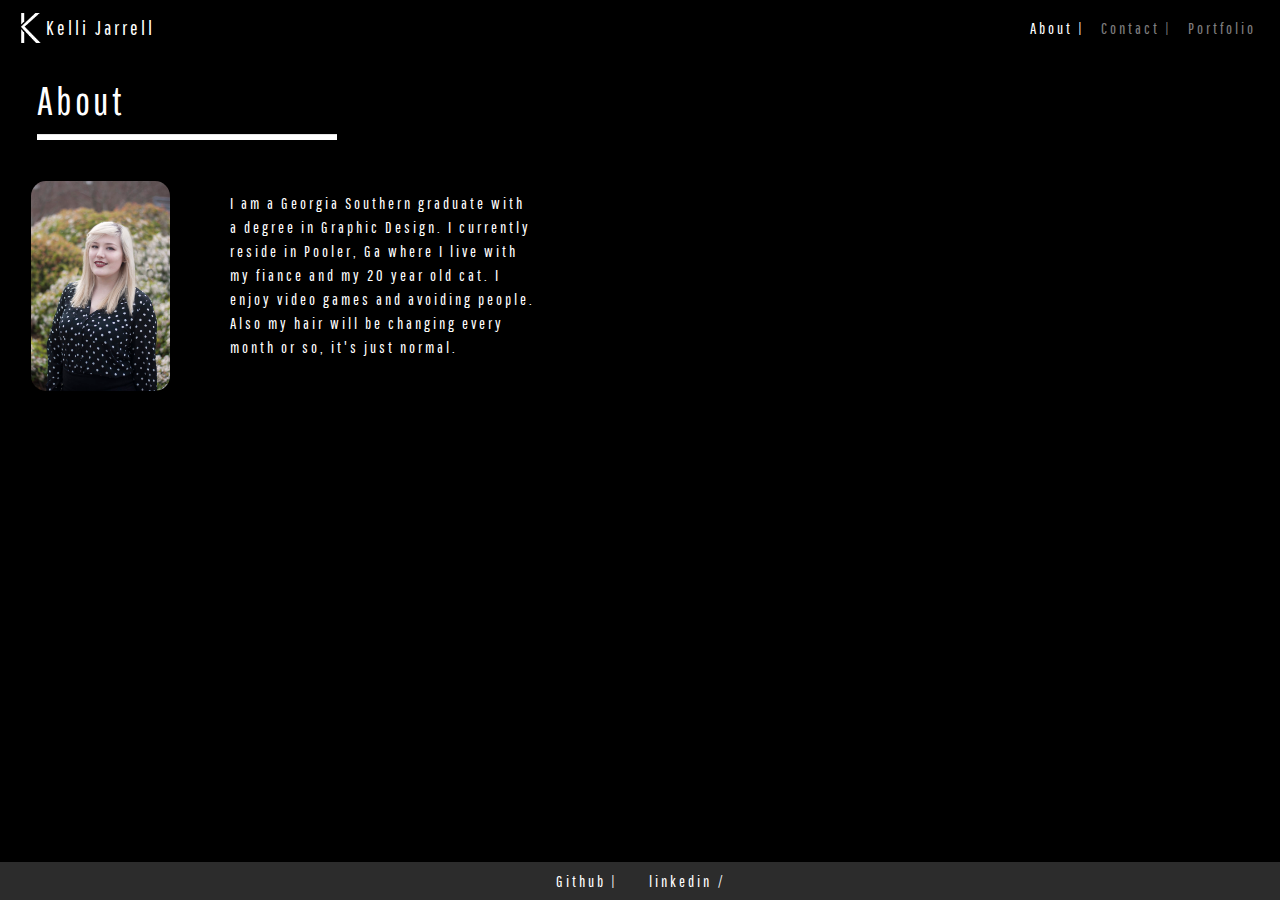
<file: index.html>
<!doctype html>
<html lang="en">

<head>
  <!-- Required meta tags -->
  <meta charset="utf-8">
  <meta name="viewport" content="width=device-width, initial-scale=1, shrink-to-fit=no">

  <!--Fonts-->
  <link href="https://fonts.googleapis.com/css2?family=Pathway+Gothic+One&display=swap" rel="stylesheet">


     <!--Icons-->
     <link
     rel="stylesheet"
     href="https://use.fontawesome.com/releases/v5.8.1/css/all.css"
     integrity="sha384-50oBUHEmvpQ+1lW4y57PTFmhCaXp0ML5d60M1M7uH2+nqUivzIebhndOJK28anvf"
     crossorigin="anonymous"
   />


  <!-- Bootstrap CSS -->
  <link rel="stylesheet" href="https://stackpath.bootstrapcdn.com/bootstrap/4.4.1/css/bootstrap.min.css"
    integrity="sha384-Vkoo8x4CGsO3+Hhxv8T/Q5PaXtkKtu6ug5TOeNV6gBiFeWPGFN9MuhOf23Q9Ifjh" crossorigin="anonymous">

  <!--Personal CSS-->

  <link rel="stylesheet" href="./assets/all-pages-style.css" />
  <link rel="stylesheet" href="./assets/index-style.css" />




  <!--Favicon-->
  <link rel="shortcut icon" href="./assets/images/favicon.ico" />
  <title>Kelli Jarrell</title>
</head>

<body>

  <!--Nav Bar-->
    <!--Nav Bar-->
    <nav class="navbar navbar-expand-lg navbar-dark" style="background-color: #000000">
      <img src="./assets/images/white-logo.png" width="30" height="30" class="d-inline-block align-top" alt="K logo">
      <a id="nav" class="navbar-brand" href="index.html">Kelli Jarrell</a>
      <button class="navbar-toggler" type="button" data-toggle="collapse" data-target="#navbarNav"
        aria-controls="navbarNav" aria-expanded="false" aria-label="Toggle navigation">
        <span class="navbar-toggler-icon"></span>
      </button>
      <div class="collapse navbar-collapse" id="navbarNav">
        <ul class="navbar-nav ml-auto">
          <li class="nav-item active">
            <a class="nav-link" href="index.html">About |</a>
          </li>
          <li class="nav-item">
            <a class="nav-link" href="contact.html">Contact |</a>
          </li>
          <li class="nav-item">
            <a class="nav-link" href="portfolio.html">Portfolio</a>
          </li>
        </ul>
      </div>
    </nav>

  <!--About-->

  <main>

    <div class="row">
      <div class="col-sm-12">
        <h1 id="title">About</h1>
        <hr>
      </div>

    </div>

    <div class="card text-white mb-3" style="max-width: 540px; background-color: #000000" ;>
        <div class="row">
          <div class="col-md-4">
            <img src="./assets/images/headshot.jpg" class="card-img" alt="Image of Designer">
          </div>
          <div class="col-md-8">
            <div class="card-body">
              <p class="card-text">I am a Georgia Southern graduate with a degree in Graphic Design. I currently reside
                in
                Pooler, Ga where I live with my fiance and my 20 year old cat. I enjoy video games and avoiding people.
                Also my hair will be changing every month or so, it's just normal.</p>
            </div>
          </div>
        </div>
      </div>

  </main>

  <!--Footer-->
  
  <footer>
    <div>
      <a href="https://github.com/kellijarrell" target="_blank">
        <button class="btn gitBtn">Github <i class="fab fa-github"></i> |</button></a>
        <a href="https://www.linkedin.com/in/kelli-jarrell-b71313112/" target="_blank">
        <button class="btn gitBtn">linkedin <i class="fab fa-linkedin"> |</i></button></a>
      </div>
  </footer>


  <!-- jQuery first, then Popper.js, then Bootstrap JS -->
  <script src="https://code.jquery.com/jquery-3.4.1.slim.min.js"
    integrity="sha384-J6qa4849blE2+poT4WnyKhv5vZF5SrPo0iEjwBvKU7imGFAV0wwj1yYfoRSJoZ+n"
    crossorigin="anonymous"></script>
  <script src="https://cdn.jsdelivr.net/npm/popper.js@1.16.0/dist/umd/popper.min.js"
    integrity="sha384-Q6E9RHvbIyZFJoft+2mJbHaEWldlvI9IOYy5n3zV9zzTtmI3UksdQRVvoxMfooAo"
    crossorigin="anonymous"></script>
  <script src="https://stackpath.bootstrapcdn.com/bootstrap/4.4.1/js/bootstrap.min.js"
    integrity="sha384-wfSDF2E50Y2D1uUdj0O3uMBJnjuUD4Ih7YwaYd1iqfktj0Uod8GCExl3Og8ifwB6"
    crossorigin="anonymous"></script>
</body>

</html>
</file>
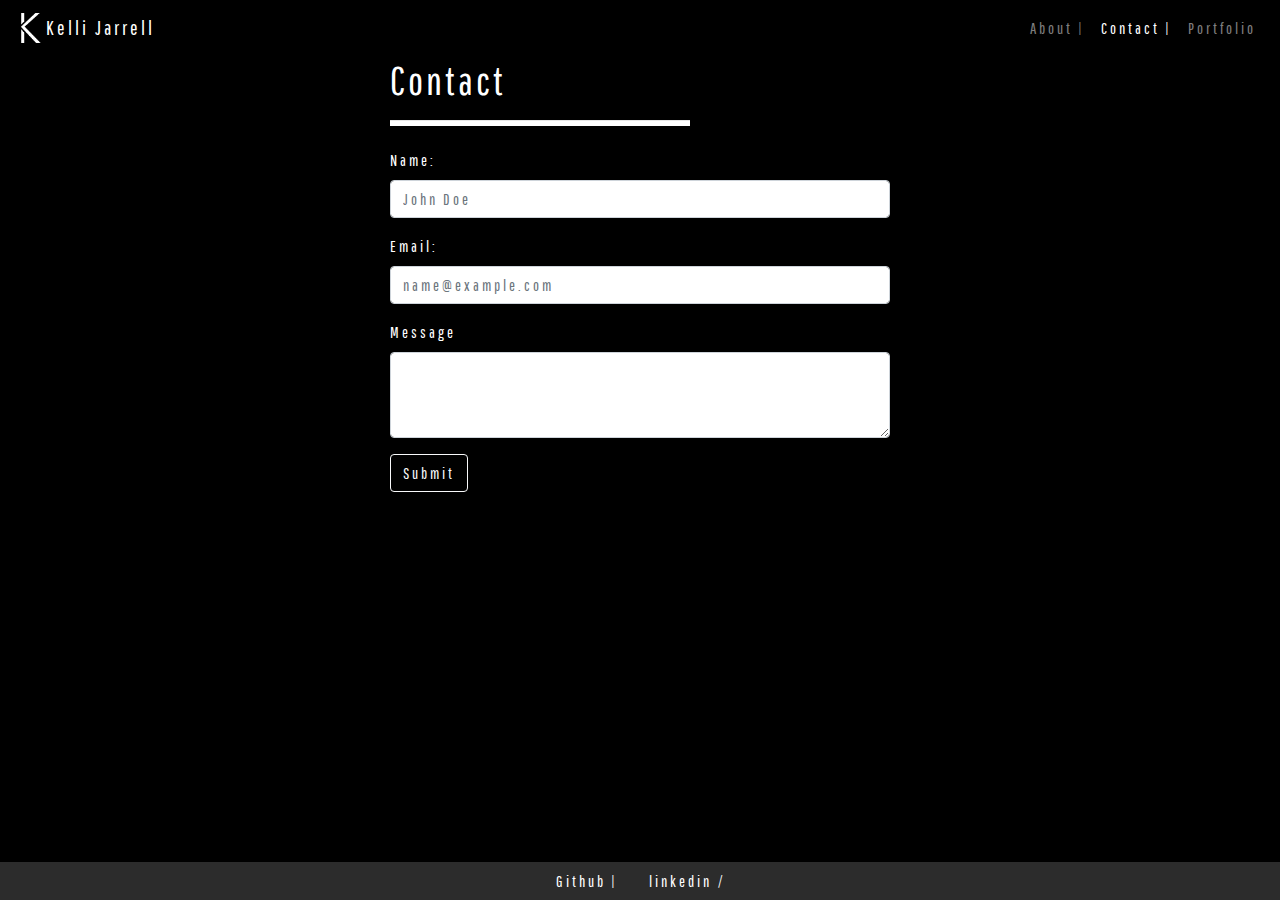
<file: contact.html>
<!doctype html>
<html lang="en">

<head>
  <!-- Required meta tags -->
  <meta charset="utf-8">
  <meta name="viewport" content="width=device-width, initial-scale=1, shrink-to-fit=no">

  <!--Fonts-->
  <link href="https://fonts.googleapis.com/css2?family=Pathway+Gothic+One&display=swap" rel="stylesheet">


  <!-- Bootstrap CSS -->
  <link rel="stylesheet" href="https://stackpath.bootstrapcdn.com/bootstrap/4.4.1/css/bootstrap.min.css"
    integrity="sha384-Vkoo8x4CGsO3+Hhxv8T/Q5PaXtkKtu6ug5TOeNV6gBiFeWPGFN9MuhOf23Q9Ifjh" crossorigin="anonymous">

    <!--Icons-->
    <link
      rel="stylesheet"
      href="https://use.fontawesome.com/releases/v5.8.1/css/all.css"
      integrity="sha384-50oBUHEmvpQ+1lW4y57PTFmhCaXp0ML5d60M1M7uH2+nqUivzIebhndOJK28anvf"
      crossorigin="anonymous"
    />

  <!--Personal CSS-->

  <link rel="stylesheet" href="./assets/all-pages-style.css" />
  <link rel="stylesheet" href="./assets/contact-style.css" />




  <!--Favicon-->
  <link rel="shortcut icon" href="./assets/images/favicon.ico" />
  <title>Kelli Jarrell</title>
</head>

<body>

    <!--Nav Bar-->
    <nav class="navbar navbar-expand-lg navbar-dark" style="background-color: #000000">
      <img src="./assets/images/white-logo.png" width="30" height="30" class="d-inline-block align-top" alt="K logo">
      <a id="nav" class="navbar-brand" href="index.html">Kelli Jarrell</a>
      <button class="navbar-toggler" type="button" data-toggle="collapse" data-target="#navbarNav"
        aria-controls="navbarNav" aria-expanded="false" aria-label="Toggle navigation">
        <span class="navbar-toggler-icon"></span>
      </button>
      <div class="collapse navbar-collapse" id="navbarNav">
        <ul class="navbar-nav ml-auto">
          <li class="nav-item">
            <a class="nav-link" href="index.html">About |</a>
          </li>
          <li class="nav-item active">
            <a class="nav-link" href="contact.html">Contact |</a>
          </li>
          <li class="nav-item">
            <a class="nav-link" href="portfolio.html">Portfolio</a>
          </li>
        </ul>
      </div>
    </nav>

  <!--Contact Info-->

  <main>
      
      <form>

      <div class="row">
        <div class="col-sm-12">
          <h1 id="title">Contact</h1>
          <br>
          <hr>
        </div>
  
      </div>
        <div class="form-group">
          <label for="exampleFormControlInput1">Name:</label>
          <input type="email" class="form-control" id="exampleFormControlInput1" placeholder="John Doe">
        </div>

        <div class="form-group">
          <label for="exampleFormControlInput1">Email:</label>
          <input type="email" class="form-control" id="exampleFormControlInput1" placeholder="name@example.com">
        </div>
        <div class="form-group">
          <label for="exampleFormControlTextarea1">Message</label>
          <textarea class="form-control" id="exampleFormControlTextarea1" rows="3"></textarea>
        </div>
        <button type="submit" class="btn btn-outline-light">Submit</button>
    </div>
      </form>
      <br>

  </main>

  <!--Footer-->

  <footer>
    <div>
      <a href="https://github.com/kellijarrell" target="_blank">
        <button class="btn gitBtn">Github <i class="fab fa-github"></i> |</button></a>
        <a href="https://www.linkedin.com/in/kelli-jarrell-b71313112/" target="_blank">
        <button class="btn gitBtn">linkedin <i class="fab fa-linkedin"> |</i></button></a>
      </div>
  </footer>


  <!-- jQuery first, then Popper.js, then Bootstrap JS -->
  <script src="https://code.jquery.com/jquery-3.4.1.slim.min.js"
    integrity="sha384-J6qa4849blE2+poT4WnyKhv5vZF5SrPo0iEjwBvKU7imGFAV0wwj1yYfoRSJoZ+n"
    crossorigin="anonymous"></script>
  <script src="https://cdn.jsdelivr.net/npm/popper.js@1.16.0/dist/umd/popper.min.js"
    integrity="sha384-Q6E9RHvbIyZFJoft+2mJbHaEWldlvI9IOYy5n3zV9zzTtmI3UksdQRVvoxMfooAo"
    crossorigin="anonymous"></script>
  <script src="https://stackpath.bootstrapcdn.com/bootstrap/4.4.1/js/bootstrap.min.js"
    integrity="sha384-wfSDF2E50Y2D1uUdj0O3uMBJnjuUD4Ih7YwaYd1iqfktj0Uod8GCExl3Og8ifwB6"
    crossorigin="anonymous"></script>
</body>

</html>
</file>
<file: assets/all-pages-style.css>
* {

    font-family: 'Pathway Gothic One', sans-serif;
    letter-spacing: 3px;
}

body {
 background-color: black;
}

footer {
    position: fixed;
    left: 0;
    bottom: 0;
    width: 100%;
    background-color: rgb(44, 44, 44);
    color: white;
    text-align: center;
}

.gitBtn {
    color: white;
  }
  
  .gitBtn i:hover {
    font-size: 20px;
    transition: all .3s ease-in-out;
  }
</file>
<file: assets/index-style.css>
.card {
    margin: 20px;
}
.card-img {
    border-radius: 25px;
    padding: 10px;
  }

  #title {

    text-align: left;
    margin: 20px 10px 10px 37px;
    color: white;
  
}

hr {
  width: 300px;
  float: left;
  margin: 0px 10px 10px 37px;
  height: 5px;
  background-color:rgb(255, 255, 255);
}
</file>
<file: assets/contact-style.css>
body {
  text-align: center;
}
form {
  display: inline-block;
  color: white;
  width: 500px;
  text-align: left;
}


#title {

  display: inline-block;
  margin-bottom: 20px;
  color: white;

}

hr {
width: 300px;
display: inline-block;
height: 5px;
margin-top: -10px;
background-color:rgb(255, 255, 255);
}

@media only screen and (max-width: 550px) {
  form {
    width: 400px;
  }
}

@media only screen and (max-width: 375px) {
  form {
    width: 300px;
  }
}
</file>
